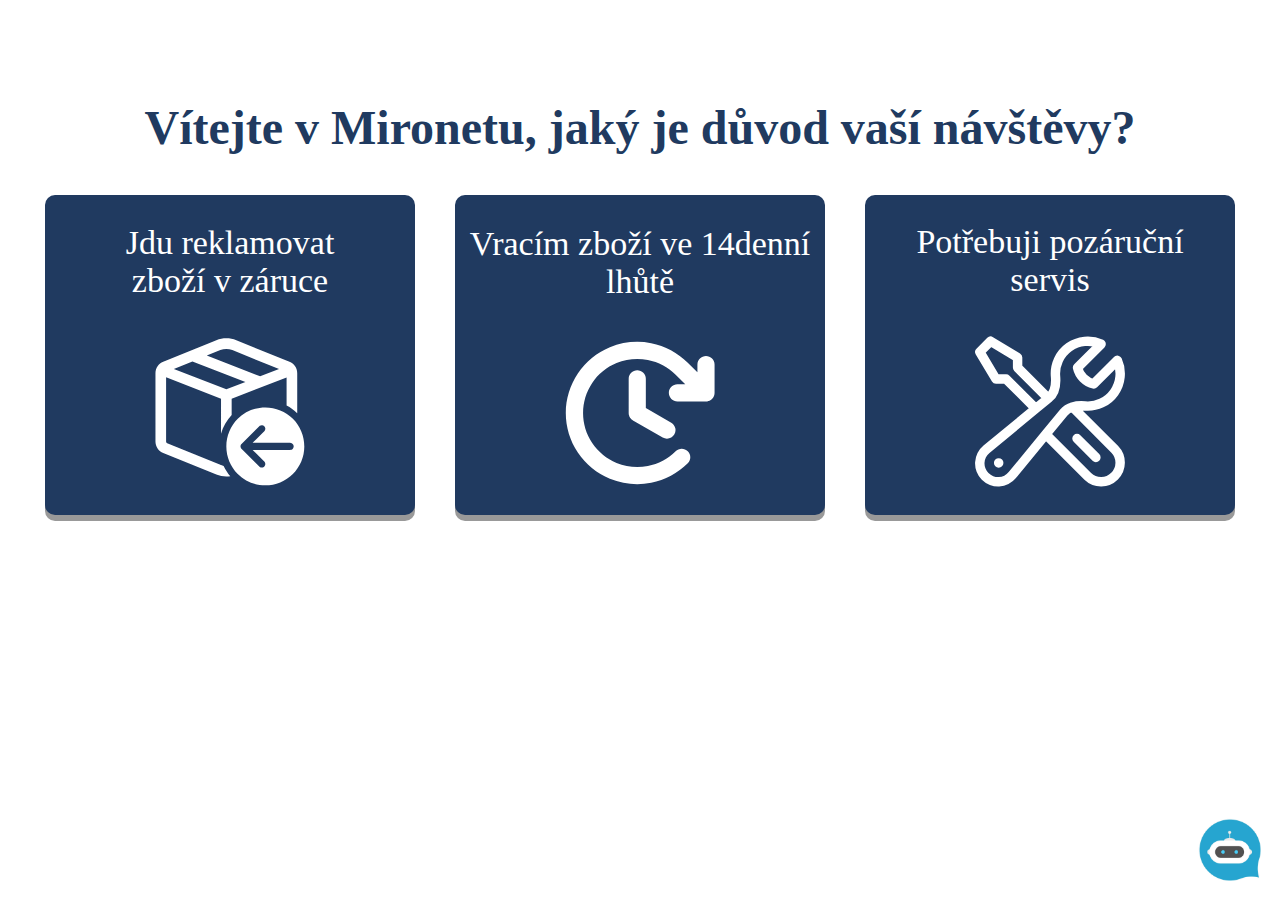
<file: index.html>
<!DOCTYPE html>
<html lang="en">

<head>
    <meta charset="UTF-8">
    <meta http-equiv="X-UA-Compatible" content="IE=edge">
    <meta name="viewport" content="width=device-width, initial-scale=1.0">
    <title>Totem - Servis/RMA</title>
    <link rel="stylesheet" href="styles.css">
</head>

<body class="servis-index">
    <h1 class="first-row">Vítejte v Mironetu, jaký je důvod vaší návštěvy?</h1>
    <div class="grid-container second-row">
        <a href="reklamace.html">
            <div class="grid-item"><span>Jdu reklamovat<br> zboží v záruce</span><img src="icon_reklamace.svg"></div>
        </a>
        <a href="vraceni.html">
            <div class="grid-item"><span>Vracím zboží ve 14denní lhůtě</span><img src="icon_vraceni.svg"></div>
        </a>
        <a href="servis.html">
            <div class="grid-item"><span>Potřebuji pozáruční servis</span><img src="icon_servis.svg"></div>
        </a>
    </div>
    <img class="chatbot" src="chatbot.jpg">
</body>

<script>
    /* Get the element you want displayed in fullscreen mode (a video in this example): */
    var elem = document.querySelector(".servis-index");
    var button = document.querySelector(".chatbot");
    
    /* When the openFullscreen() function is executed, open the video in fullscreen.
    Note that we must include prefixes for different browsers, as they don't support the requestFullscreen method yet */
    button.onclick = function(){
        elem.requestFullscreen();
    }
</script>

</html>
</file>
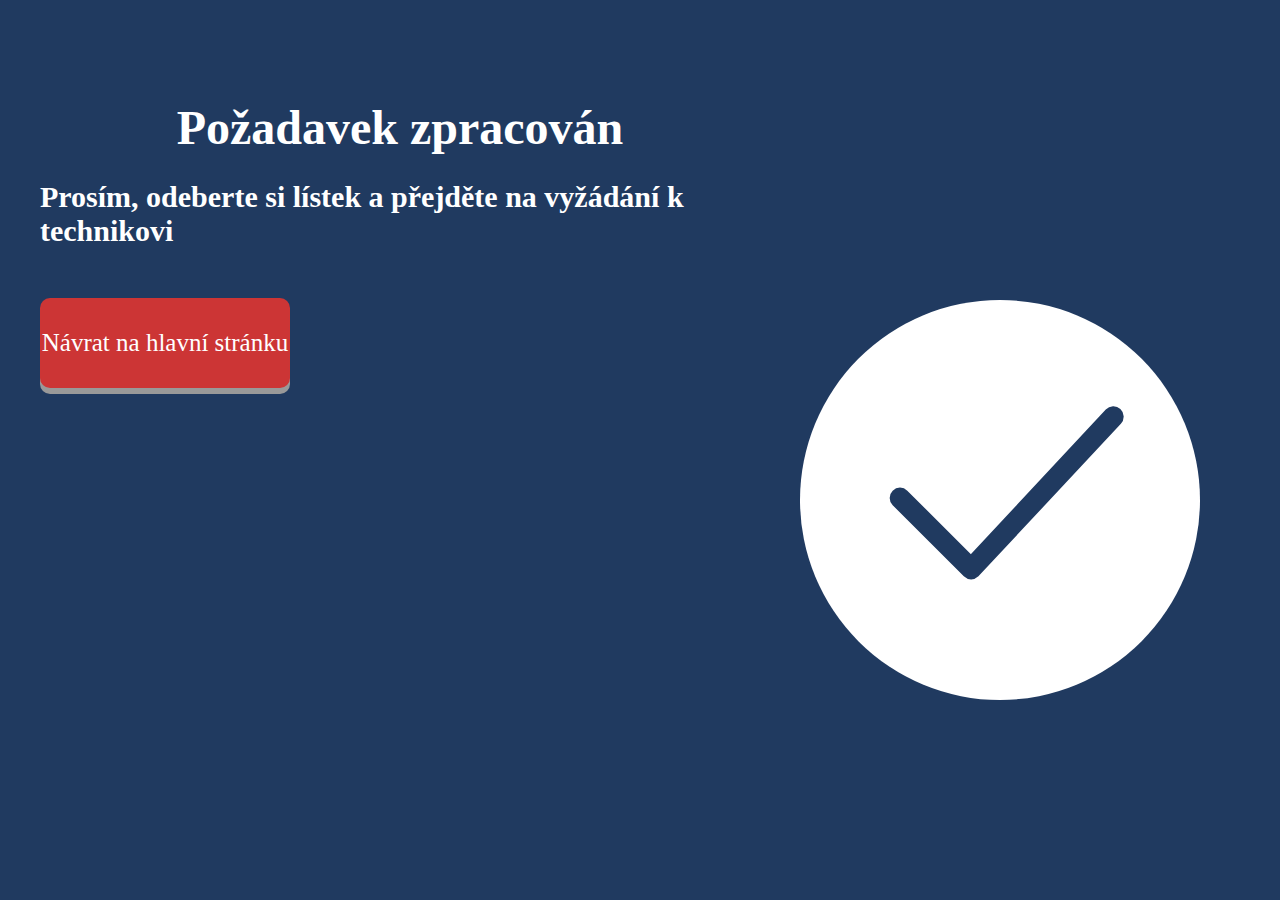
<file: endsite.html>
<!DOCTYPE html>
<html lang="en">
<head>
    <meta charset="UTF-8">
    <meta http-equiv="X-UA-Compatible" content="IE=edge">
    <meta name="viewport" content="width=device-width, initial-scale=1.0">
    <meta http-equiv="refresh" content="60;url=index.html" />
    <title>Totem - end site</title>
    <link rel="stylesheet" href="styles.css">
</head>
<body class="endsite">

    <div class="grid-container">
        <div class="success">
            <h1>Požadavek zpracován</h1>
            <h2>Prosím, odeberte si lístek a přejděte na vyžádání k technikovi</h2>
            <a href="index.html"><div class="grid-item">Návrat na hlavní stránku</div></a>
        </div>
        <img src="charm_tick.svg">
    </div>    
</body>
</html>
</file>
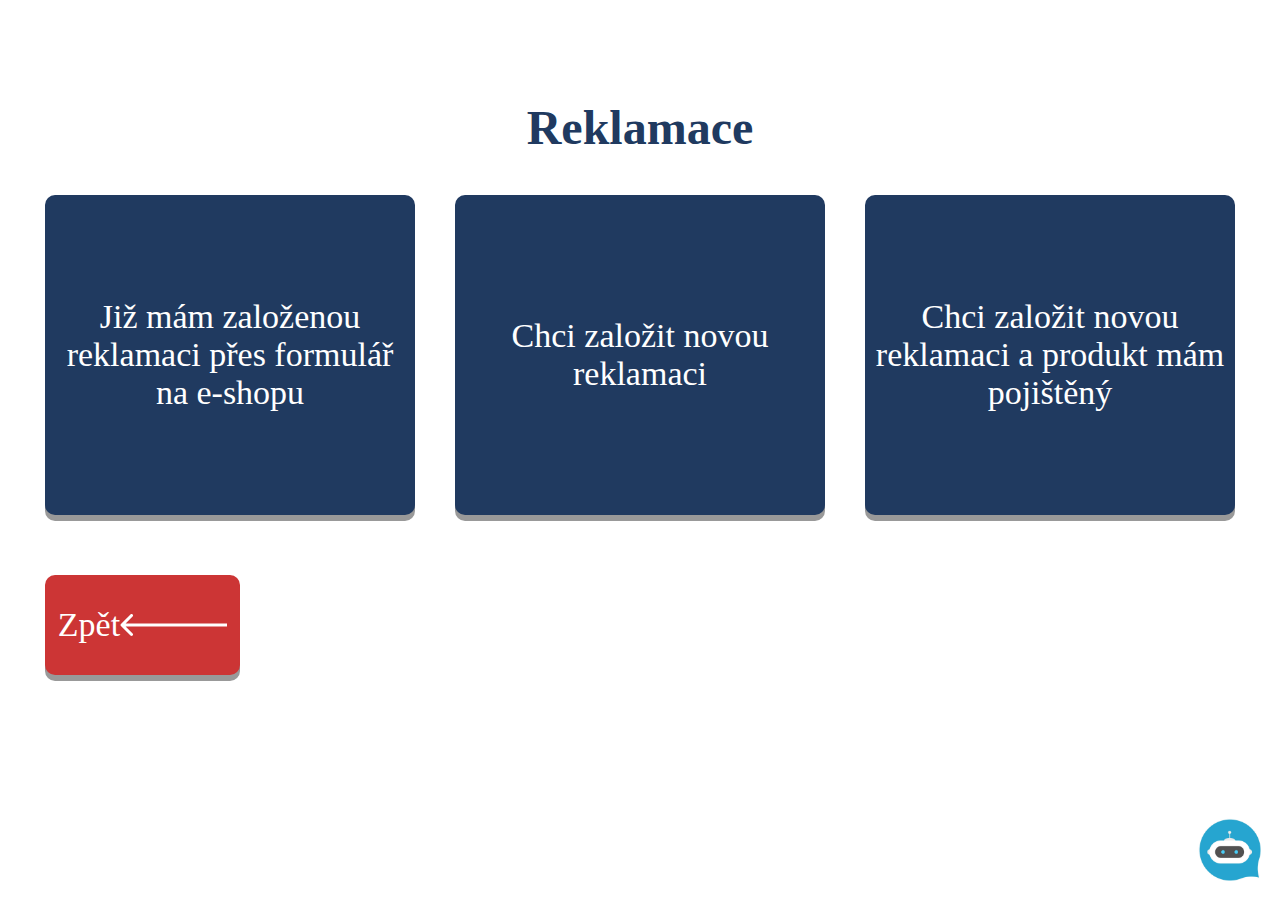
<file: reklamace.html>
<!DOCTYPE html>
<html lang="en">

<head>
    <meta charset="UTF-8">
    <meta http-equiv="X-UA-Compatible" content="IE=edge">
    <meta name="viewport" content="width=device-width, initial-scale=1.0">
    <title>Totem - Reklamace</title>
    <link rel="stylesheet" href="styles.css">
</head>

<body class="reklamace">

    <div class="grid-container">
        <span></span><h1>Reklamace</h1><span></span>
        <a href="reklamace_1_1.html"><div class="grid-item"><span>Již mám založenou reklamaci přes formulář na e-shopu</span></div></a>
        <a href="reklamace_1_2_1.html"><div class="grid-item"><span>Chci založit novou reklamaci</span></div></a>
        <div class="grid-item"><span>Chci založit novou reklamaci a produkt mám pojištěný</div>
        <div class="flex-footer">
            <a href="index.html"><div class="nav back">Zpět<br><img src="arrow_back.svg"></div></a>
        </div>
    </div>
    <img class="chatbot" src="chatbot.jpg">
    

</body>

</html>
</file>
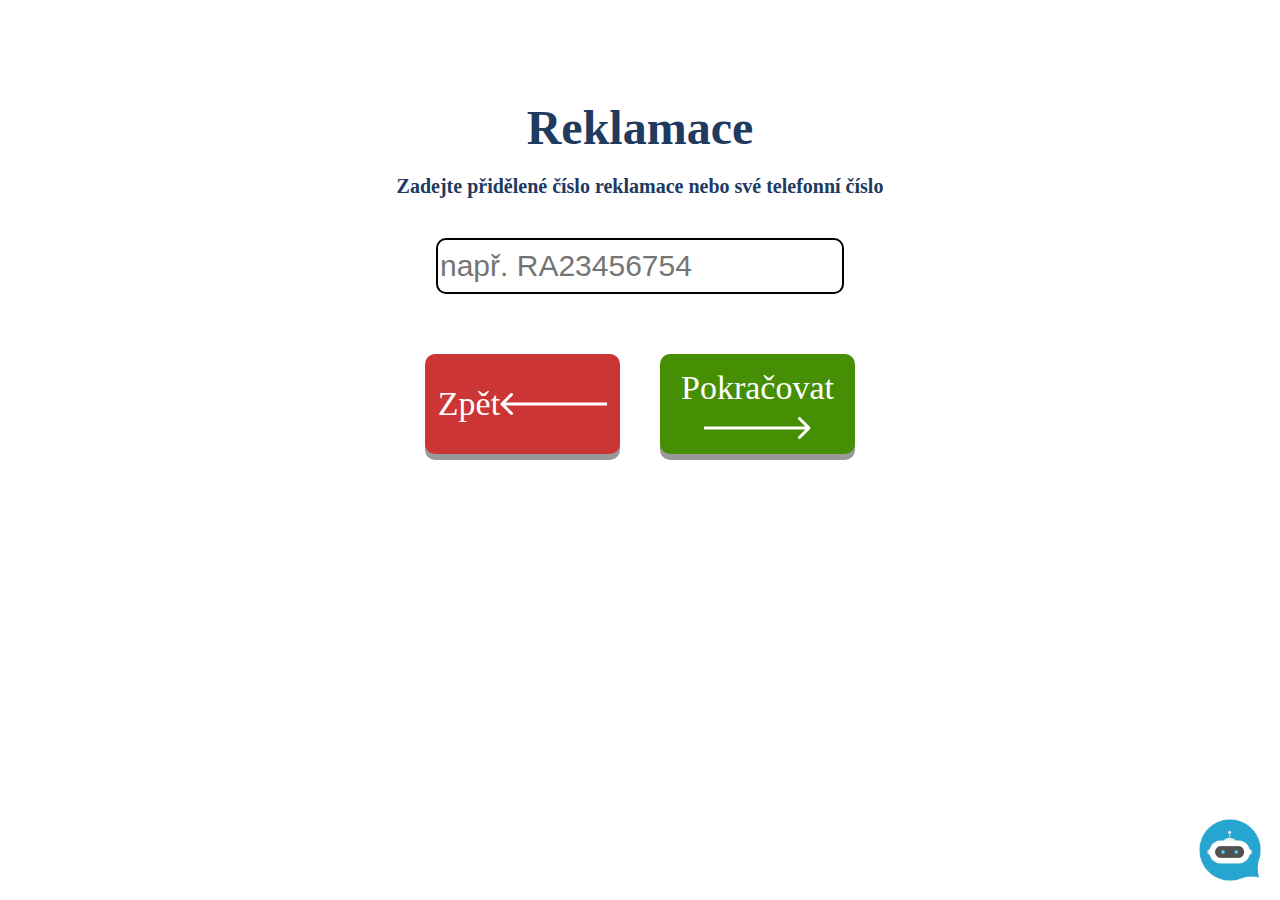
<file: reklamace_1_1.html>
<!DOCTYPE html>
<html lang="en">

<head>
    <meta charset="UTF-8">
    <meta http-equiv="X-UA-Compatible" content="IE=edge">
    <meta name="viewport" content="width=device-width, initial-scale=1.0">
    <title>Totem - Reklamace</title>
    <link rel="stylesheet" href="styles.css">
</head>

<body class="reklamace-1-1">

    <div class="grid-container">
        <h1>Reklamace</h1>
        <span>Zadejte přidělené číslo reklamace nebo své telefonní číslo</span>
        <input type="text" placeholder="např. RA23456754">
        <div class="flex-footer">
            <a href="reklamace.html"><div class="nav back">Zpět<br><img src="arrow_back.svg"></div></a>
            <a href="endsite.html"><div class="nav next">Pokračovat<br><img src="arrow_next.svg"></div></a>
        </div>
    </div>
    <img class="chatbot" src="chatbot.jpg">
    

</body>

</html>
</file>
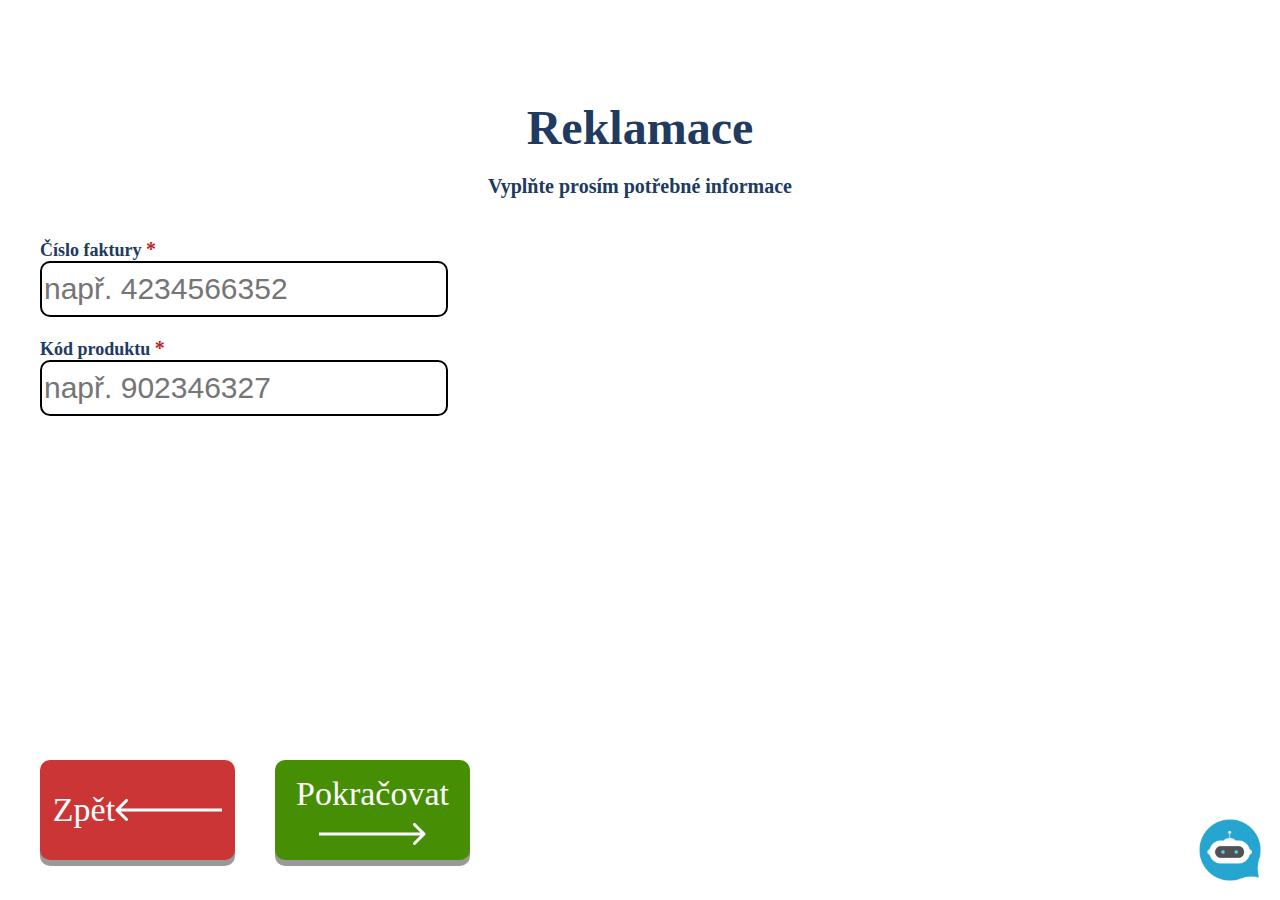
<file: reklamace_1_2_1.html>
<!DOCTYPE html>
<html lang="en">

<head>
    <meta charset="UTF-8">
    <meta http-equiv="X-UA-Compatible" content="IE=edge">
    <meta name="viewport" content="width=device-width, initial-scale=1.0">
    <title>Totem - Reklamace</title>
    <link rel="stylesheet" href="styles.css">
</head>

<body class="reklamace-1-2">

    <div class="grid-container">
        <h1>Reklamace</h1>
        <span>Vyplňte prosím potřebné informace</span>
        <div class="grid-inputs">
            <div><label>Číslo faktury <span>*</span></label><input type="text" placeholder="např. 4234566352"></div><br>
            <div><label>Kód produktu <span>*</span></label><input type="text" placeholder="např. 902346327"></div>
        </div>
        <div class="flex-footer">
            <a href="reklamace.html"><div class="nav back">Zpět<br><img src="arrow_back.svg"></div></a>
            <a href="reklamace_1_2_2.html"><div class="nav next">Pokračovat<br><img src="arrow_next.svg"></div></a>
        </div>
    </div>
    <img class="chatbot" src="chatbot.jpg">
    

</body>

</html>
</file>
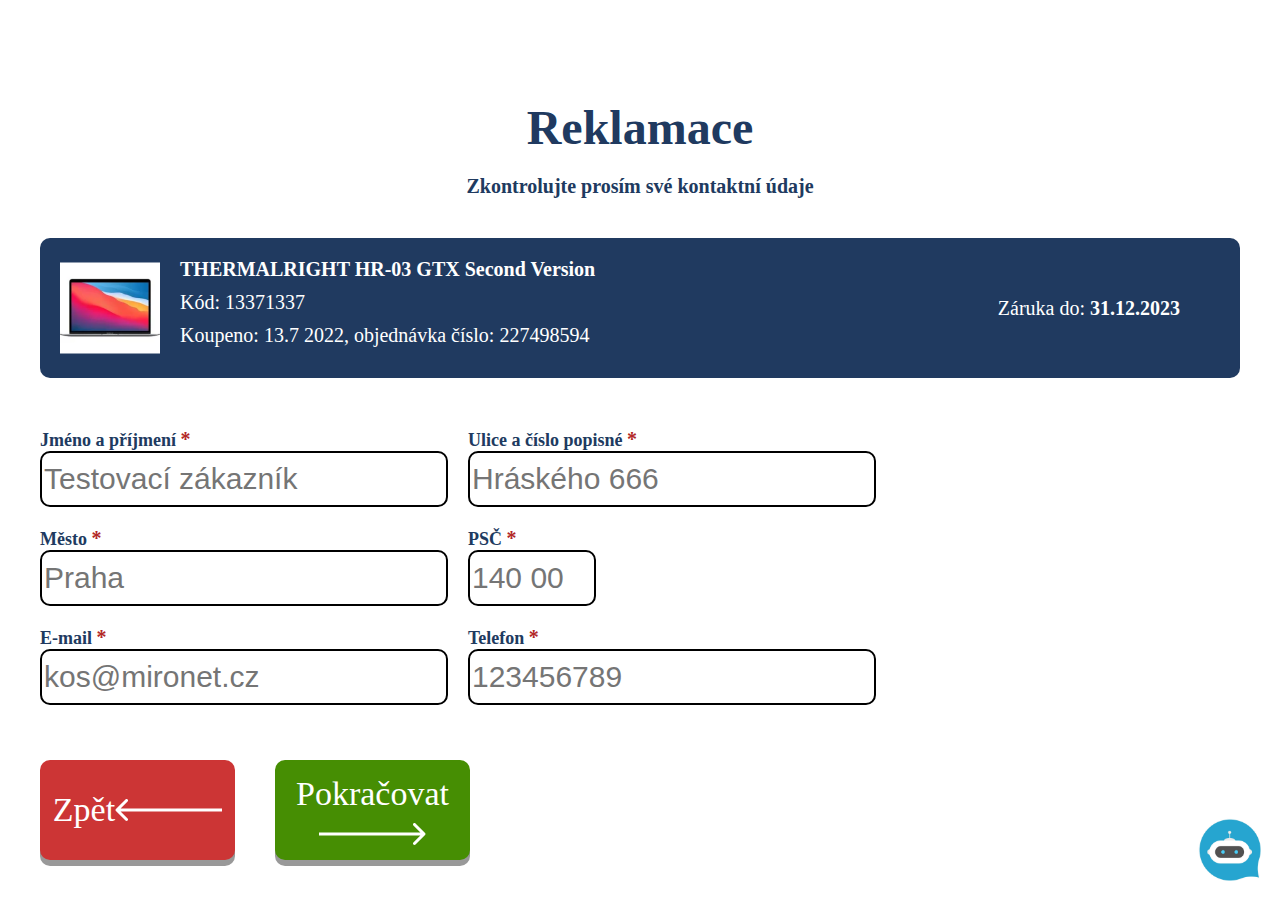
<file: reklamace_1_2_2.html>
<!DOCTYPE html>
<html lang="en">

<head>
    <meta charset="UTF-8">
    <meta http-equiv="X-UA-Compatible" content="IE=edge">
    <meta name="viewport" content="width=device-width, initial-scale=1.0">
    <title>Totem - Reklamace</title>
    <link rel="stylesheet" href="styles.css">
</head>

<body class="reklamace-1-2">

    <div class="grid-container">
        <h1>Reklamace</h1>
        <span>Zkontrolujte prosím své kontaktní údaje</span>
        <div class="product">
            <img src="produkt.png">
            <div class="product-info">
                <span><strong>THERMALRIGHT HR-03 GTX Second Version</strong></span>
                <span>Kód: 13371337</span>
                <span>Koupeno: 13.7 2022, objednávka číslo: 227498594</span>
            </div>
            <span class="garantee">Záruka do: <strong>31.12.2023</strong></span>
        </div>
        <div class="grid-inputs">
            <div><label>Jméno a příjmení <span>*</span></label><input type="text" placeholder="Testovací zákazník"></div>
            <div><label>Ulice a číslo popisné <span>*</span></label><input type="text" placeholder="Hráského 666"></div>
            <div><label>Město <span>*</span></label><input type="text" placeholder="Praha"></div>
            <div><label>PSČ <span>*</span></label><input type="text" class="psc" placeholder="140 00"></div>
            <div><label>E-mail <span>*</span></label><input type="text" placeholder="kos@mironet.cz"></div>
            <div><label>Telefon <span>*</span></label><input type="text" placeholder="123456789"></div>
        </div>
        <div class="flex-footer">
            <a href="reklamace_1_2_1.html"><div class="nav back">Zpět<br><img src="arrow_back.svg"></div></a>
            <a href="endsite.html"><div class="nav next">Pokračovat<br><img src="arrow_next.svg"></div></a>
        </div>
    </div>
    <img class="chatbot" src="chatbot.jpg">
    

</body>

</html>
</file>
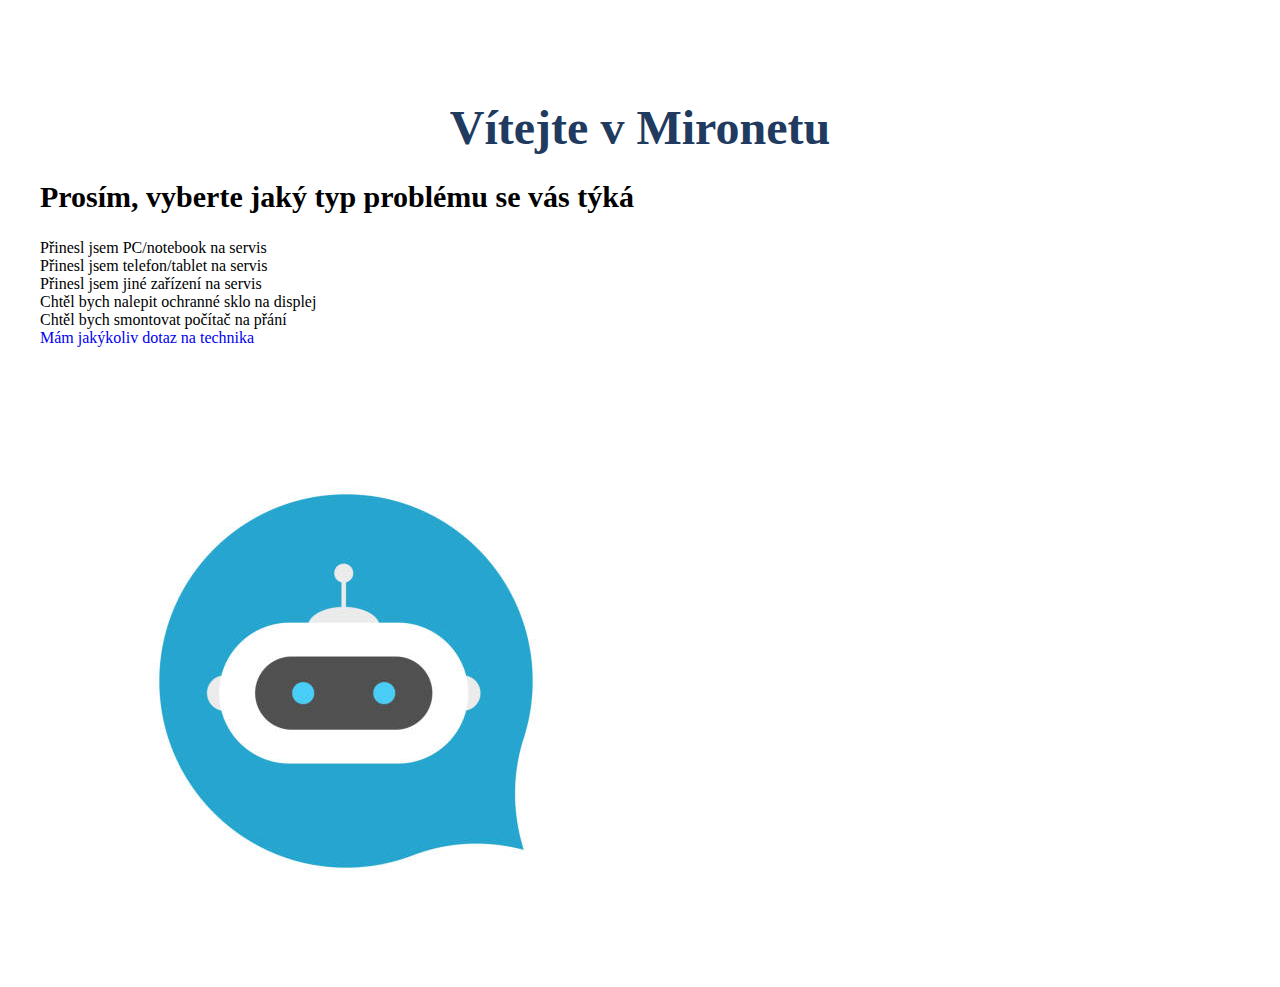
<file: servis copy.html>
<!DOCTYPE html>
<html lang="en">

<head>
    <meta charset="UTF-8">
    <meta http-equiv="X-UA-Compatible" content="IE=edge">
    <meta name="viewport" content="width=device-width, initial-scale=1.0">
    <title>Totem - servis/rma</title>
    <link rel="stylesheet" href="styles.css">
</head>

<body>
    <h1>Vítejte v Mironetu</h1>
    <h2>Prosím, vyberte jaký typ problému se vás týká</h2>
    <div class="flex-container">
        <div class="flex-item">Přinesl jsem PC/notebook na servis</div>
        <div class="flex-item">Přinesl jsem telefon/tablet na servis</div>
        <div class="flex-item">Přinesl jsem jiné zařízení na servis</div>
        <div class="flex-item">Chtěl bych nalepit ochranné sklo na displej</div>
        <div class="flex-item">Chtěl bych smontovat počítač na přání</div>
        <a href="endsite.html">
            <div class="flex-item">Mám jakýkoliv dotaz na technika</div>
            <img src="arrow_back.svg">
        </a>
    </div>
    <img src="chatbot.jpg">

</body>

</html>
</file>
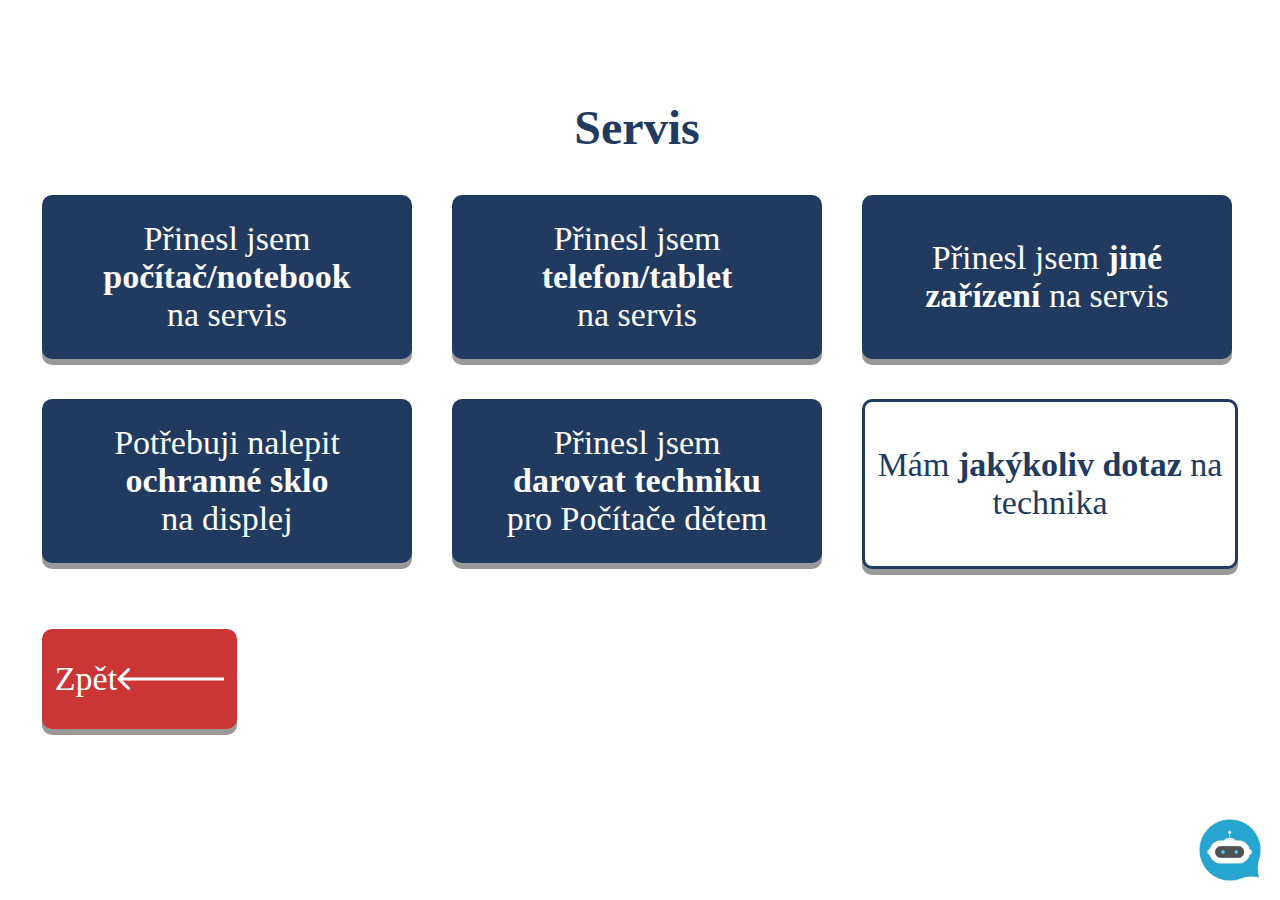
<file: servis.html>
<!DOCTYPE html>
<html lang="en">

<head>
    <meta charset="UTF-8">
    <meta http-equiv="X-UA-Compatible" content="IE=edge">
    <meta name="viewport" content="width=device-width, initial-scale=1.0">
    <title>Totem - Servis</title>
    <link rel="stylesheet" href="styles.css">
</head>

<body class="servis">

    <div class="grid-container">
        <span></span><h1>Servis</h1><span></span>
        <a href="servis_1_1.html"><div href="endsite.html"class="grid-item"><span>Přinesl jsem <strong>počítač/notebook</strong><br> na servis</span></div></a>
        <a href="servis_1_1.html"><div class="grid-item"><span>Přinesl jsem <strong>telefon/tablet</strong><br> na servis</span></div></a>
        <a href="servis_1_1.html"><div class="grid-item"><span>Přinesl jsem <strong>jiné zařízení</strong> na servis</span></div></a>
        <a href="endsite.html"><div class="grid-item"><span>Potřebuji nalepit <strong>ochranné sklo</strong><br> na displej</span></div></a>
        <a href="endsite.html"><div class="grid-item"><span>Přinesl jsem <br><strong>darovat techniku</strong><br> pro Počítače dětem</span></div></a>
        <a href="endsite.html"><div class="grid-item white-item"><span>Mám <strong>jakýkoliv dotaz</strong> na technika</span></div></a>
        <div class="flex-footer">
            <a href="index.html"><div class="nav back">Zpět<br><img src="arrow_back.svg"></div></a>
        </div>
    </div>
    <img class="chatbot" src="chatbot.jpg">
    

</body>

</html>
</file>
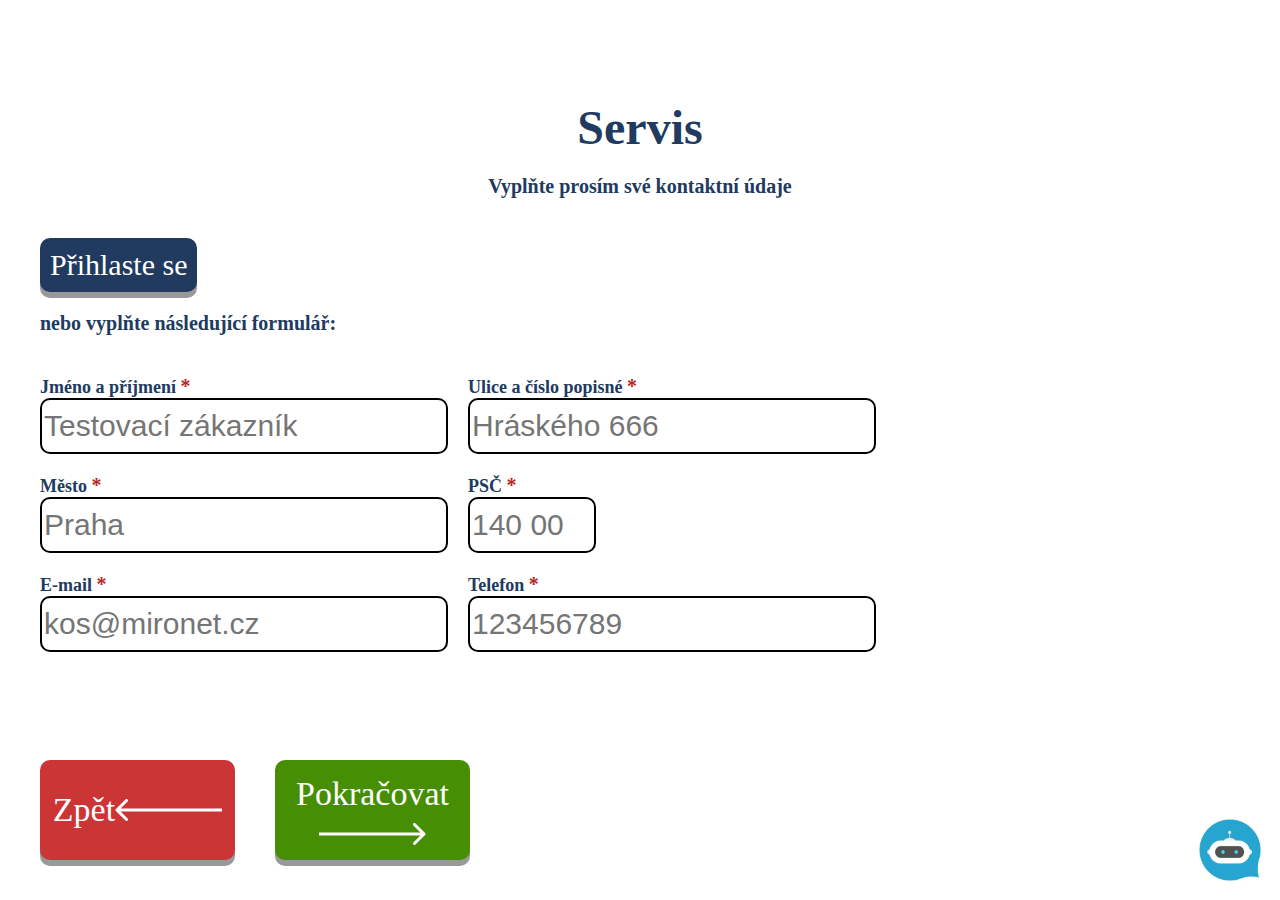
<file: servis_1_1.html>
<!DOCTYPE html>
<html lang="en">

<head>
    <meta charset="UTF-8">
    <meta http-equiv="X-UA-Compatible" content="IE=edge">
    <meta name="viewport" content="width=device-width, initial-scale=1.0">
    <title>Totem - Servis</title>
    <link rel="stylesheet" href="styles.css">
</head>

<body class="servis-1-1">

    <div class="grid-container">
        <h1>Servis</h1>
        <span>Vyplňte prosím své kontaktní údaje</span>
        <div class="button">Přihlaste se</div>
        <span class="or-span">nebo vyplňte následující formulář:</span>
        <div class="grid-inputs">
            <div><label>Jméno a příjmení <span>*</span></label><input type="text" placeholder="Testovací zákazník"></div>
            <div><label>Ulice a číslo popisné <span>*</span></label><input type="text" placeholder="Hráského 666"></div>
            <div><label>Město <span>*</span></label><input type="text" placeholder="Praha"></div>
            <div><label>PSČ <span>*</span></label><input type="text" class="psc" placeholder="140 00"></div>
            <div><label>E-mail <span>*</span></label><input type="text" placeholder="kos@mironet.cz"></div>
            <div><label>Telefon <span>*</span></label><input type="text" placeholder="123456789"></div>
        </div>
        <div class="flex-footer">
            <a href="servis.html"><div class="nav back">Zpět<br><img src="arrow_back.svg"></div></a>
            <a href="endsite.html"><div class="nav next">Pokračovat<br><img src="arrow_next.svg"></div></a>
        </div>
    </div>
    <img class="chatbot" src="chatbot.jpg">
    

</body>

</html>
</file>
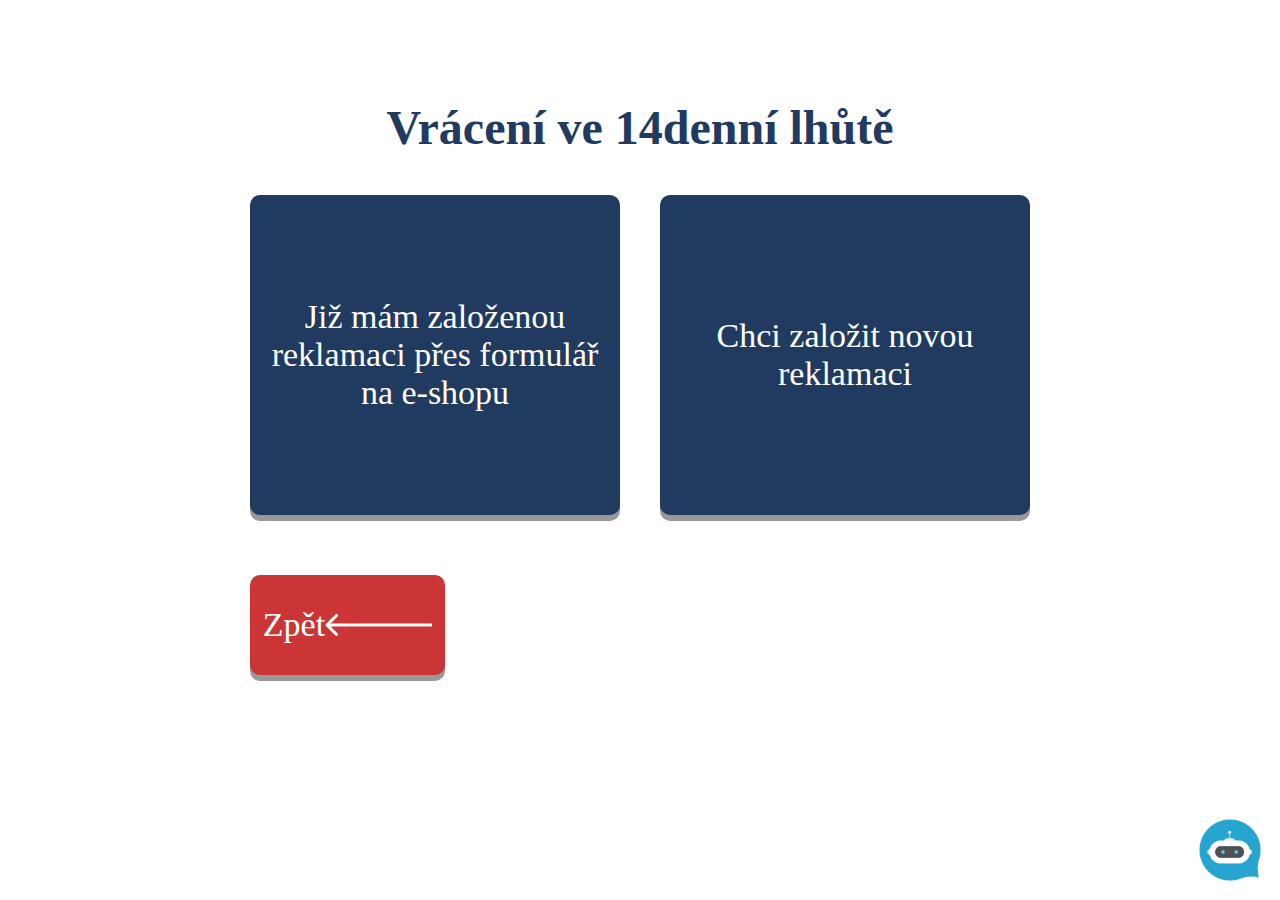
<file: vraceni.html>
<!DOCTYPE html>
<html lang="en">

<head>
    <meta charset="UTF-8">
    <meta http-equiv="X-UA-Compatible" content="IE=edge">
    <meta name="viewport" content="width=device-width, initial-scale=1.0">
    <title>Totem - Vrácení</title>
    <link rel="stylesheet" href="styles.css">
</head>

<body class="vraceni">
    <h1 class="first-row">Vrácení ve 14denní lhůtě</h1>
    <div class="grid-container second-row">

        <div class="grid-item"><span>Již mám založenou reklamaci přes formulář na e-shopu</span></div>
        <div class="grid-item"><span>Chci založit novou reklamaci</span></div>
        <div class="flex-footer">
            <a href="index.html"><div class="nav back">Zpět<br><img src="arrow_back.svg"></div></a>
        </div>
    </div>
    <img class="chatbot" src="chatbot.jpg">
    

</body>

</html>
</file>
<file: styles.css>
body {
    margin: 0;
    /*min-height: 100vh;*/
    display: grid;
    /*justify-content: center;
    align-items: center;
    flex-flow: column wrap;*/
    font-family: 'Segoe UI';
    padding-top: 100px;
    padding-left: 40px;
    padding-right: 40px;
}

body::backdrop {
    background-color: white;
}

body.endsite {
    background-color: #203a60;
    display: grid; 
}

input {
    border-radius: 10px;
    height: 50px;
    border-color: #ADADAD;
    border: 2px solid;
    font-size: 30px;
    width: 400px;
    justify-self: center;
    align-self: center;
    color: black;
    font-weight: lighter;
}

input.psc {
    width: 120px
}

.reklamace-1-1 .grid-container,.reklamace-1-2 .grid-container, .servis-1-1 .grid-container {
    grid-template-columns: auto;
    gap: 20px;   
}

.reklamace-1-1 span,.reklamace-1-2 span, .servis-1-1 span {
    color: #203a60;
    font-size: 20px;
    font-weight: bolder;
    justify-self: center;
    align-self: center;
    margin-bottom: 20px;
}

.product {
    background-color: #203a60;
    padding: 20px;
    /*margin-left: 40px;
    margin-right: 40px;*/
    border-radius: 10px;
    display: grid;
    grid-template-columns: 100px auto auto;
    margin-bottom: 30px;
}

.product .garantee {
    justify-self: end;
    margin-right: 40px;
    margin-bottom: 0px;
}

.product img {
    width: 100px;
}

.product span {
    color: white;
    font-weight: normal;
}

.product-info {
    display: flex;
    flex-flow: column;
    justify-self: left;
    margin-left: 20px;
    align-items: baseline;
    gap: 10px;
}

.product .product-info span {
    justify-self: left;
    align-self: flex-start;
    margin-bottom: 0px;
    font-weight: normal;
}

.grid-inputs {
    display: grid;
    grid-template-columns: auto auto;
    gap: 20px;
    justify-self: left;
    /*margin-left: 40px;*/
}

.grid-inputs div {
    display: flex;
    flex-flow: column;
}

.grid-inputs div span {
    color: #b32727;
}

.grid-inputs label {
    justify-self: end;
    font-size: 18px;
    color: #203a60;
    font-weight: bolder;
}

.grid-inputs input {
    align-self: flex-start;
}

.reklamace-1-2 .grid-container, .servis-1-1 .grid-container {
    width: 100%;

}


h1 {
    font-size: 48px;
    /*margin-top: -150px;*/
    color: #203a60;
    margin-top: 0px;
    margin-bottom: 0px;
    justify-self: center;
    align-self: center;
}

.servis-index, .vraceni {
    grid-template-areas:
    'first'
    'second';
    gap: 40px;
}

.first-row {
    grid-area: first;
    justify-self: center;
    align-self: center;
}

.grid-container.second-row {
    grid-area: second;
    align-self: start;
    justify-self: center;
}

.servis h1, .reklamace h1 {
    display: flex;
    justify-content: center;
    align-items: center;    
}

h2 {
    font-size: 30px;
    margin-top: 25px;
}

.endsite h1, .endsite h2 {
    color: white;
}


img.chatbot {
    height: 100px;
    position: absolute;
    bottom: 0px;
    right: 0px;
}

.endsite img {
    width: 400px;
    cursor: default;
    grid-area: img;
    margin-top: 50%;
}

.endsite .grid-container {
    grid-template-areas:
    'success img'
    'space img';
    align-self: center;
    justify-self: center;
}

.endsite .success {
    grid-area: success;
}

img:hover, .grid-item:hover {
    cursor: pointer;
}

.grid-container {
    display: grid;
    grid-template-columns: auto auto auto;
    align-self: center;
    justify-self: center;
    gap: 40px;
}

.vraceni .grid-container {
    display: grid;
    grid-template-columns: auto auto;
    align-self: center;
    justify-self: center;
    gap: 40px;
}

.flex-footer {
    display: flex;
    flex-flow: row wrap;
    justify-content: left;
    align-items: left;
    width: 100%;
    margin-top: 20px;
    margin-bottom: 20px;
    grid-template-columns: auto;
    gap: 40px;
}

.reklamace-1-1 .flex-footer,.reklamace-1-2 .flex-footer, .servis-1-1 .flex-footer {
    justify-self: center;
    align-self: center;
    width: auto;
    margin-top: 40px;
}

.reklamace-1-2 .flex-footer, .servis-1-1 .flex-footer  {
    position: absolute;
    left: 40px;
    bottom: 20px;
}

.nav {
    color: white;
    font-size: 34px;
    width: 175px;
    text-align: center;
    /*margin: 0px 30px 40px 20px;*/
    padding: 10px 10px 10px 10px;
    border-radius: 10px;
    box-shadow: 0 6px #999;
    min-height: 80px;
    display: flex;
    justify-content: center;
    align-items: center; 
    flex-flow: row wrap;  
}

.back:hover {
    cursor: pointer;
    background-color: #b32727;
}

.back:active {
    background-color: #b32727;
    box-shadow: 0 4px #666;
    transform: translateY(4px);
}

.back {
    background-color: #CC3535;
}

.next:hover {
    cursor: pointer;
    background-color: #3c7903;
}

.next:active {
    background-color: #3c7903;
    box-shadow: 0 4px #666;
    transform: translateY(4px);
}

.next {
    background-color: #468E03;
}

.button {
    background-color: #203a60;
    color: white; 
    padding: 10px 10px 10px 10px; 
    border-radius: 10px;
    box-shadow: 0 6px #999;
    font-size: 30px;
    /*margin-left: 40px;*/
    max-width: fit-content;
}

.button:hover {
    background-color: #192e4d;
    cursor: pointer;
}

.button:active {
    background-color: #192e4d;
    background-color: #192e4d;
    box-shadow: 0 4px #666;
    transform: translateY(4px);
    cursor: pointer;
}

.servis-1-1 .or-span {
    justify-self: left;
    /*margin-left: 40px;*/
}

.grid-item {
    /*background-color: #203a60;-*/
    background-color: #203a60;
    color: white;
    font-size: 34px;
    width: 350px;
    text-align: center;
    margin: 0px 0px 0px 0px;
    padding: 10px 10px 10px 10px;
    border-radius: 10px;
    box-shadow: 0 6px #999;
    min-height: 144px;
    display: flex;
    justify-content: center;
    align-items: center;
    flex-flow: row wrap;
}

.grid-item.white-item {
    /*background-color: #203a60;-*/
    background-color: white;
    color: #203a60;
    border: solid 3px #203a60;
}

.servis-index .grid-item {
    min-height: 300px;    
}

.reklamace .grid-item {
    min-height: 300px;    
}

.vraceni .grid-item {
    min-height: 300px;    
}

.grid-item img {
    width: 150px;
}

.grid-item:active {
    background-color: #192e4d;
    box-shadow: 0 4px #666;
    transform: translateY(4px);
}

.grid-item:hover {
    background-color: #192e4d;
}

.grid-item.white-item:active {
    background-color: #f6f6f6;
    box-shadow: 0 4px #666;
    transform: translateY(4px);
}

.grid-item.white-item:hover {
    background-color: #f6f6f6;
}

a {
    text-decoration: none;
}

.endsite .grid-item {
    color: white;
    background-color: #CC3535;
    font-size: 25px;
    width: 250px;
    min-height: 90px;
    padding: 0px;
    margin: 50px 0px 0px 0px;
}

.endsite .grid-item:active {
    background-color: #b32727;
    box-shadow: 0 4px #666;
    transform: translateY(4px);
}

.endsite .grid-item:hover {
    background-color: #b32727;
    cursor: pointer;
}
</file>
